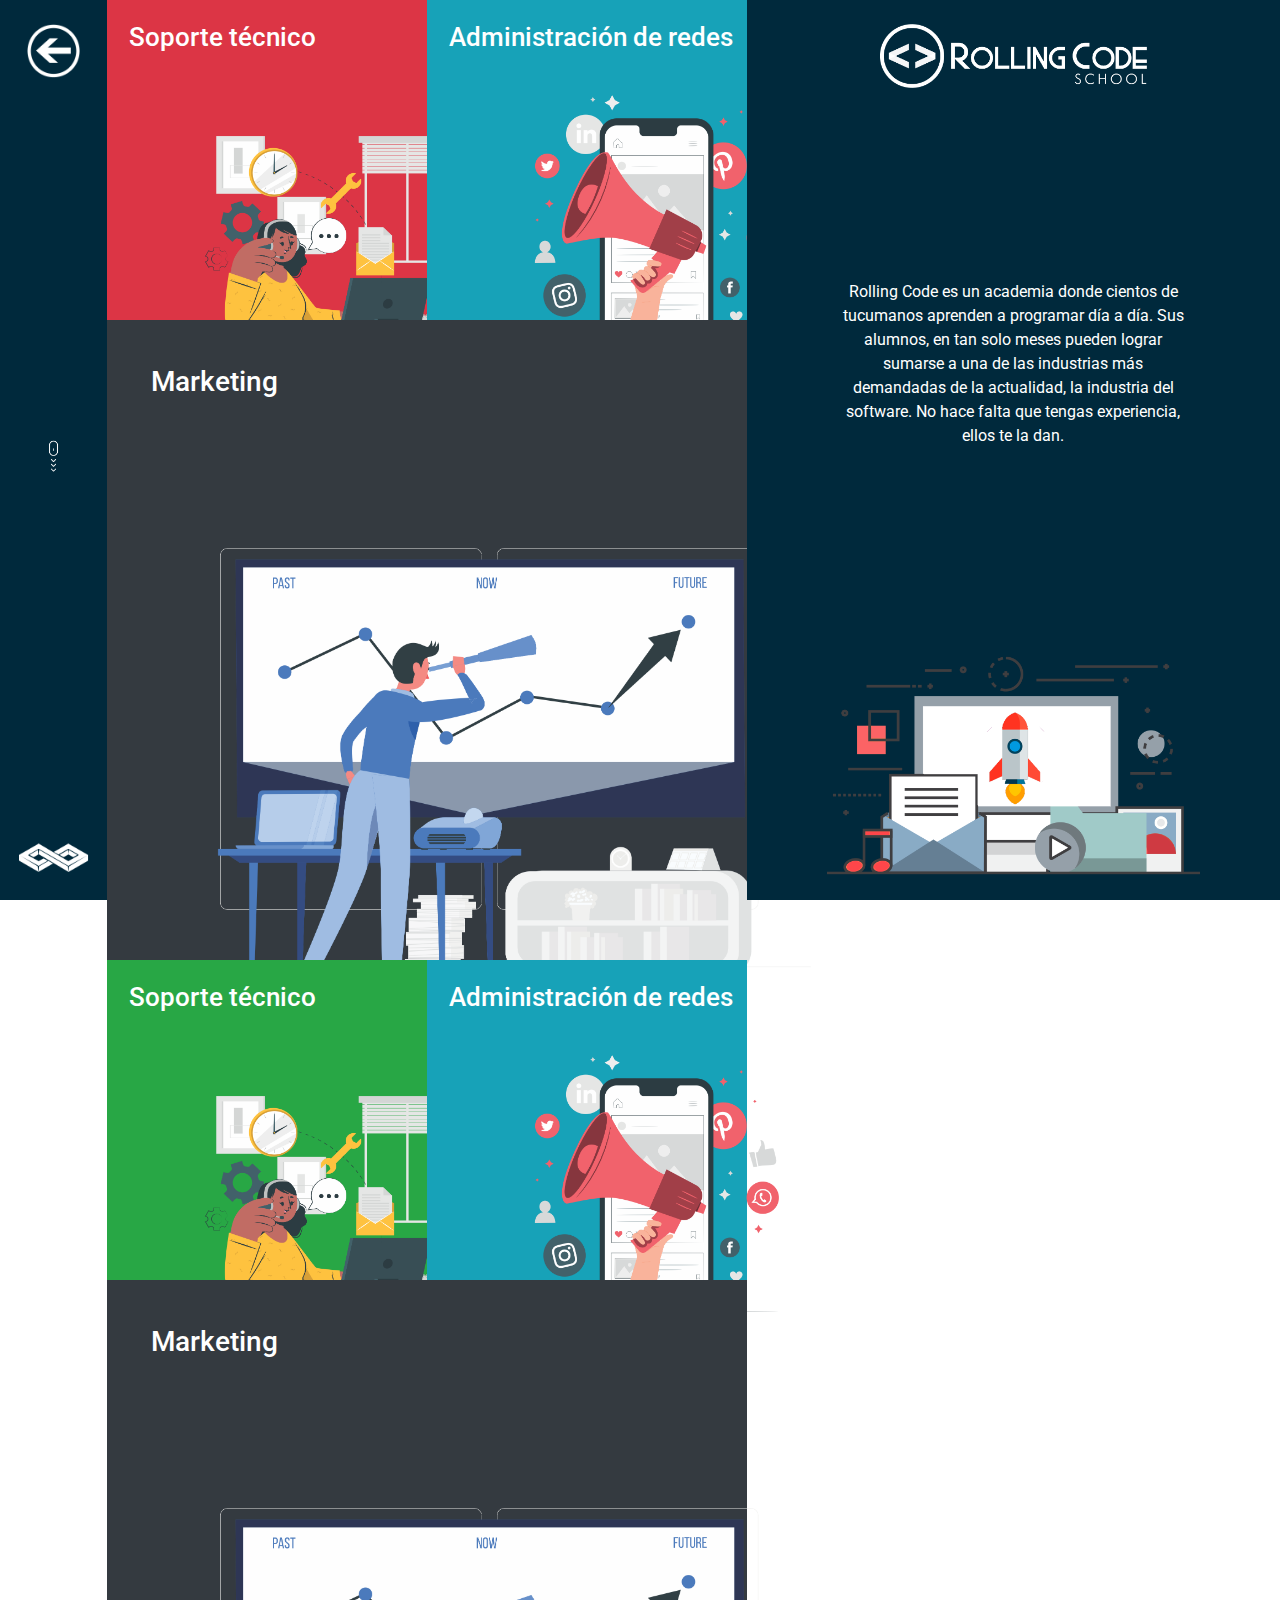
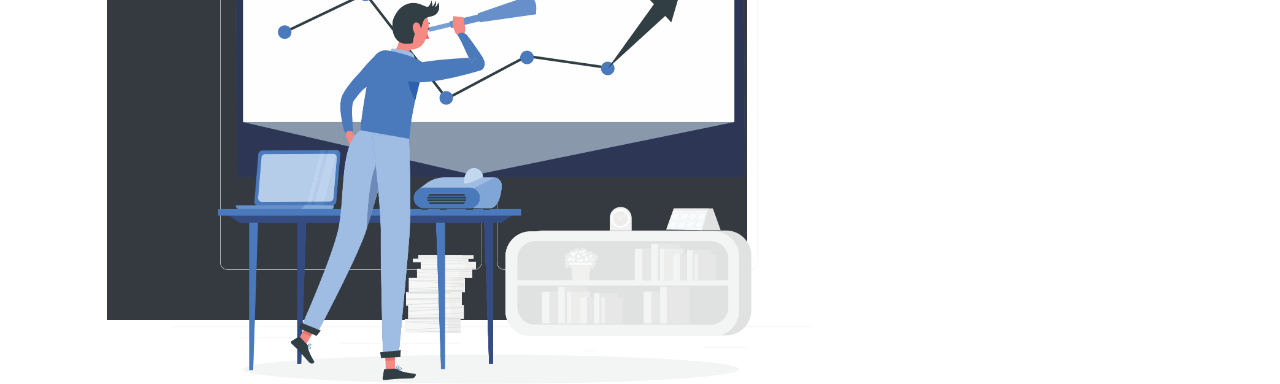
<file: portfolio.html>
<!DOCTYPE html>
<html lang="es">

<head>
    <!-- Required meta tags -->
    <meta charset="utf-8" />
    <meta name="viewport" content="width=device-width, initial-scale=1, shrink-to-fit=no" />
    
    <!-- Bootstrap CSS -->
    <link rel="stylesheet" href="https://stackpath.bootstrapcdn.com/bootstrap/4.5.2/css/bootstrap.min.css"
        integrity="sha384-JcKb8q3iqJ61gNV9KGb8thSsNjpSL0n8PARn9HuZOnIxN0hoP+VmmDGMN5t9UJ0Z" crossorigin="anonymous" />
    <link
        href="https://fonts.googleapis.com/css2?family=Grandstander&family=Oswald&family=Pacifico&family=Roboto&display=swap"
        rel="stylesheet" />
    <link href="https://fonts.googleapis.com/css2?family=Russo+One&display=swap" rel="stylesheet">
    <link rel="stylesheet" href="css/our-services.css">
    <link rel="stylesheet" href="/css/portfolio.css">
    <!-- Font awesome cdn -->
    <link rel="stylesheet" href="https://pro.fontawesome.com/releases/v5.10.0/css/all.css"
        integrity="sha384-AYmEC3Yw5cVb3ZcuHtOA93w35dYTsvhLPVnYs9eStHfGJvOvKxVfELGroGkvsg+p" crossorigin="anonymous" />
    
    <title>Future Design</title>
</head>

<body>
    <section>

        <!-- Row general -->
        <div class="row mx-0">

            <!-- Encabezado para tablets o menos -->
            <div class="col-12 row d-lg-none m-0 py-2 px-0" style="background-color: #00293C;">
                <div class="col-2">
                    <a href="index.html#portfolio">
                    <img class="" src="/img/PNG-back.png" alt="" style="width: 100%;">
                    </a>
                </div>
                <div class="col-8"></div>
                <div class="col-2">
                    <a href="index.html">
                    <img class="" src="/img/logo.png" alt="" style="width: 100%;">
                    </a>
                </div>
                

            </div>

            <!-- Columna lateral derecha (pc) / superior (celular/tablets) -->

            <div class="col-12 col-lg-5 lat-izq px-0 mx-0">
                <div class="row mx-0">
                    
                    <div class="text-center lat-der mx-0 px-0">
                        <div class="d-flex flex-column justify-content-between" style="height: 100%;">
                            <a href="#">
                                <div class="mt-4">
                                    <img class="img-fluid " src="/img/PNG-Rolling2.png" alt="" style="width: 50%;">
                                </div>
                            </a>
        
                            <div class="mt-4 mx-auto" style="width: 70%;">
                                <p class="col-12 text-white text-center px-3">Rolling Code es un academia donde cientos de tucumanos aprenden a programar día a día. Sus alumnos, en tan solo meses pueden lograr sumarse a una de las industrias más demandadas de la actualidad, la industria del software. No hace falta que tengas experiencia, ellos te la dan.</p>
                            </div>
                            
                            <div class="">
                                <img class="img-fluid " src="/img/PNG-Rolling1.png" alt="" style="width: 70%;">
                            </div>
                            
                        </div>
        
                    </div>

                </div>
            </div>
            
            <!-- Desplazamiento de contenido -->
            <div class=" d-none d-lg-block col-1">
            </div>

            <!-- Contenido scrolleable -->
            <div class="col-12 col-lg-6 row mx-0 px-0">
                
                <div class="col-6 px-0 bg-danger">
                    <h3 class="contenido-g ajuste-texto">Soporte técnico</h3>
                    <div class="badge-dark cuadrado-c">
                        <div class="cuadrado-i"></div>
                        <img src="img/PNG-admin.png" class="img-fluid contenido-img" alt="">
                    </div>
                    
                </div>

                <div class="col-6 px-0 badge-info ">
                    <h3 class="contenido-g ajuste-texto">Administración de redes</h3>
                    <div class="badge-dark cuadrado-c">
                        <div class="cuadrado-i"></div>
                        <img src="img/PNG-marketing.png" class="img-fluid contenido-img" alt="">
                    </div>
                    
                </div>

                <div class="col-12 px-0 badge-dark ">
                    <h3 class="contenido-g">Marketing</h3>
                    <div class="badge-dark cuadrado-c">
                        <div class="cuadrado-i"></div>
                        <img src="img/PNG-projections.png" class="img-fluid contenido-img-g" alt="">
                    </div>
                    
                </div>

                <div class="col-6 px-0 bg-success">
                    <h3 class="contenido-g ajuste-texto">Soporte técnico</h3>
                    <div class="badge-dark cuadrado-c">
                        <div class="cuadrado-i"></div>
                        <img src="img/PNG-admin.png" class="img-fluid contenido-img" alt="">
                    </div>
                    
                </div>

                <div class="col-6 px-0 bg-info ">
                    <h3 class="contenido-g ajuste-texto">Administración de redes</h3>
                    <div class="badge-dark cuadrado-c">
                        <div class="cuadrado-i"></div>
                        <img src="img/PNG-marketing.png" class="img-fluid contenido-img" alt="">
                    </div>
                    
                </div>

                <div class="col-12 px-0 badge-dark ">
                    <h3 class="contenido-g">Marketing</h3>
                    <div class="badge-dark cuadrado-c">
                        <div class="cuadrado-i"></div>
                        <img src="img/PNG-projections.png" class="img-fluid contenido-img-g" alt="">
                    </div>
                    
                </div>

                
                
            </div>

            <!-- Bloque lateral izquierdo(fixed) -->
            <div class="d-none d-lg-block col-1 text-center lat-der">
                <div class="d-flex flex-column justify-content-between" style="height: 100%;">
                    <a href="index.html#portfolio">
                        <div class="mt-4">
                            <img class="img-fluid " src="/img/PNG-back.png" alt="" style="width: 70%;">
                        </div>
                    </a>

                    <div class="mt-4">
                        <img class="img-fluid " src="img/Scroll.gif" alt="" style="width: 70%;">
                    </div>
                    <!-- <img src="http://www.ciudadguabinas.com/images/scroll-down-icon-home.gif" alt=""> -->
    
                    <a href="index.html">
                        <div class="mb-2">
                            <img class="img-fluid " src="/img/logo.png" alt="" style="width: 100%;">
                        </div>
                    </a>
                </div>

            </div>
        
        </div>





    </section>

    


    <!-- Optional JavaScript -->
    <!-- jQuery first, then Popper.js, then Bootstrap JS -->
    <script src="https://code.jquery.com/jquery-3.5.1.slim.min.js"
        integrity="sha384-DfXdz2htPH0lsSSs5nCTpuj/zy4C+OGpamoFVy38MVBnE+IbbVYUew+OrCXaRkfj"
        crossorigin="anonymous"></script>
    <script src="https://cdn.jsdelivr.net/npm/popper.js@1.16.1/dist/umd/popper.min.js"
        integrity="sha384-9/reFTGAW83EW2RDu2S0VKaIzap3H66lZH81PoYlFhbGU+6BZp6G7niu735Sk7lN"
        crossorigin="anonymous"></script>
    <script src="https://stackpath.bootstrapcdn.com/bootstrap/4.5.2/js/bootstrap.min.js"
        integrity="sha384-B4gt1jrGC7Jh4AgTPSdUtOBvfO8shuf57BaghqFfPlYxofvL8/KUEfYiJOMMV+rV"
        crossorigin="anonymous"></script>
</body>

</html>
</file>
<file: css/our-services.css>
#our-services {
    background-image: url(../bg1.jpg);
    background-size: cover;
    padding: 150px 0;
    margin: 0px;
    width: 100%;
    overflow: hidden;
}

#services-title {
    padding-bottom: 100px;
}

#service-cards, .first-cards {
    display: flex;
    justify-content: space-between;
    padding: 0px;
    margin: auto;
    padding-bottom: 10px;
}

#first-cards {
    padding-bottom: 55px;
}

#service-icon {
    /* border: rgb(230, 151, 26) 3px solid; */
    border-radius: 100px;
    padding: 15px;
    cursor: pointer;
    margin: 10px;
}


.first-card {
    height: auto;
    border-radius: 3px;
    color: white;
    cursor: pointer;
    padding: 35px;
}

.first-card:hover {
    background-color: rgba(224, 224, 224, 0.739);

}

.first-card:hover > #service-icon {
    border: none;
    color: rgb(0, 89, 255);
    transform: scale(1.5);
}

.first-card:hover > .card-text {
    color: black;

}

.first-card:hover > .card-title {
    color: rgb(0, 89, 255);
}
</file>
<file: css/portfolio.css>
.lat-izq{
    background-color: #00293C;
}

@media (min-width:992px){
.lat-izq{
    height: 100vh;
    position: fixed;
    background-color: #00293C;
    right: 0;
    z-index: 1;
}

.lat-der{
    height: 100vh;
    position: fixed;
    background-color:#00293C;
}
}

/* .cont-izq1{
    position: relative;
    width: 100%;
    height: 100%;
    font-family: 'Source Code Pro', monaco, monospace;;
} */

/* Fuente para parrafos */
.font-cuerpo{
    font-family:Georgia, 'Times New Roman', Times, serif;
}

.ajuste-texto{
    font-size: 5vw;
}

@media (min-width:992px){
    .ajuste-texto{
        font-size: 2vw;
    }
}
/* Menu scrolleable */
.cuadrado-c{
    padding-top: 100%;
    position: relative;
    background-color: transparent;
}
.contenido-g{
    position: absolute;
    top: 7%;
    left: 7%;
    color: white;
    z-index: 1;
}
.contenido-img{
    position: absolute;
    width: 80%;
    bottom: 0%;
    right: 0%;
}

.contenido-img-g{
    position: absolute;
    width: 100%;
    bottom: 0%;
    right: 0%;
}

@media (min-width:992px){
    .contenido-img-g{
        position: absolute;
        width: 100%;
        bottom: -10%;
        right: -10%;
    }
    .contenido-img{
        position: absolute;
        width: 80%;
        bottom: -10%;
        right: -10%;
    }
}

.cuadrado-c:hover{
    transform: scale(0.9);
    transition-duration: 1s;
    transition-delay: .1s;
}

.cuadrado-c:hover .cuadrado-i{
    opacity: .3;
    transition-duration: .5s;
    transition-timing-function: ease-out;
}
.cuadrado-i{
    position: absolute;
    top: 0;
    background-color: black;
    width: 100%;
    height: 100%;
    opacity: 0;
    
}
</file>
